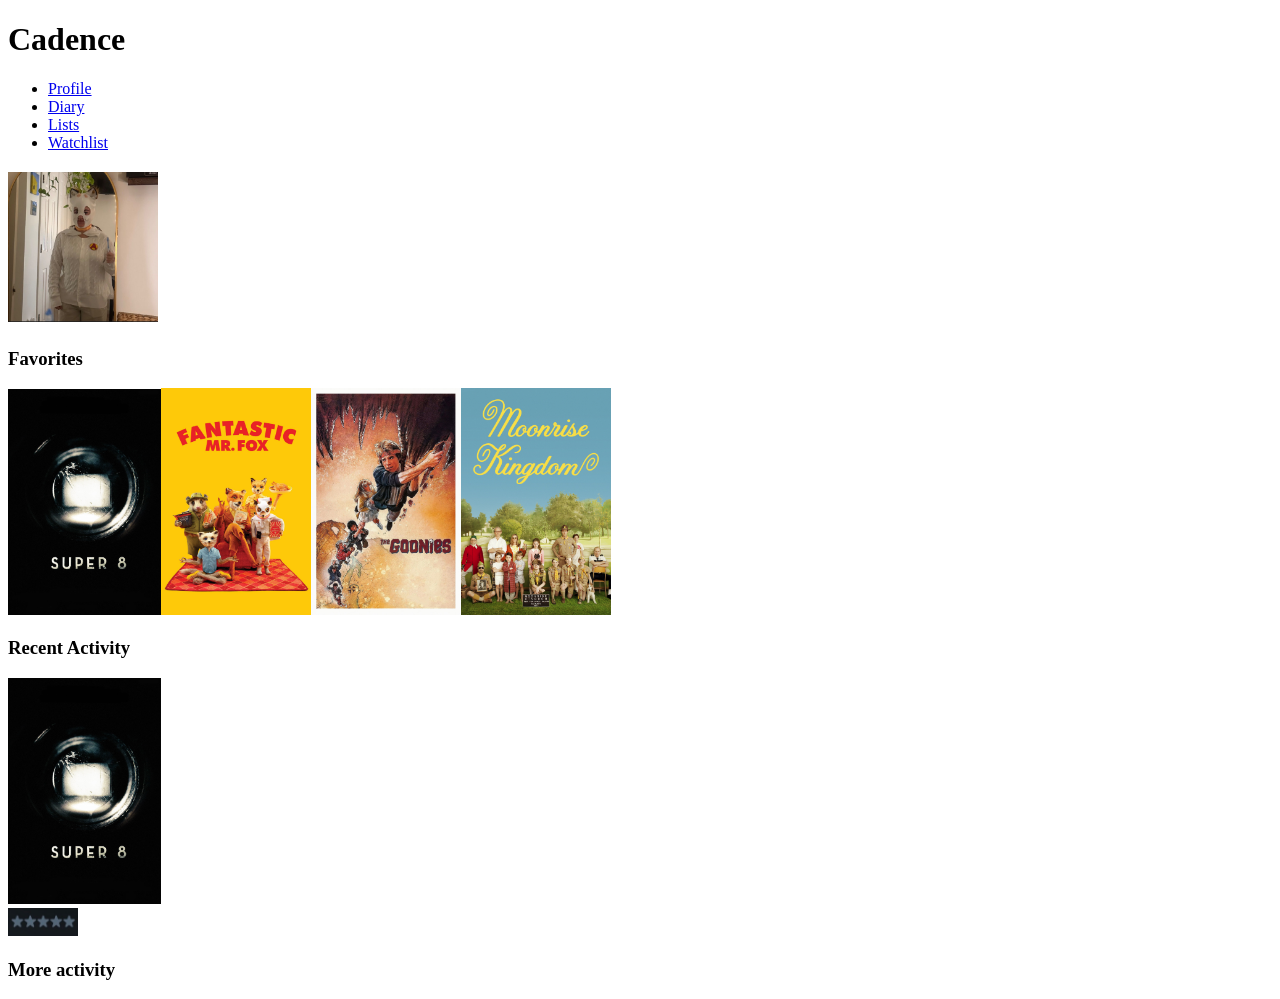
<file: Index.html>
<!doctype html>
<html lang="en">
  <head>
      <title>Letterboxd</title>
    </head>
    <body>


    <h1>Cadence</h1>
      <ul>
        <li><a href="Profile.html">Profile</a></li>
        <li><a href="Diary.html">Diary</a></li>
        <li><a href="Lists.html">Lists</a></li>
        <li><a href="Watchlist.html">Watchlist</a></li>
      </ul>

    <h2><img src="Photos/Profilepic.jpeg" alt="profile picture of me dressed up in the fantastic mr. fox costume" width="150" height="150"></h2>
  
    <h3>Favorites</h3>
    <p><img src="Photos/Super8.jpeg" alt="movie poster of a super 8 film camera film lens" width="153"><img src="Photos/FantasticMrFox.jpeg" alt="movie poster with yellow and red and foxs and other animals with food on a carpet" width="150"><img src="Photos/TheGoonies.jpeg" alt="movie poster of a super 8 film camera film lens" width="150"><img src="Photos/MoonriseKingdom.jpeg" alt="movie poster of the outdoors with boy scouts and a family " width="150"></p>

    <h3>Recent Activity</h3>
    <p><img src="Photos/Super8.jpeg" alt="movie poster of a super 8 film camera film lens" width="153"><br><img src="Photos/Stars.jpeg" alt="5 star rating" width="70">

    <h3>More activity</h3>


    </body>
</html>
</file>
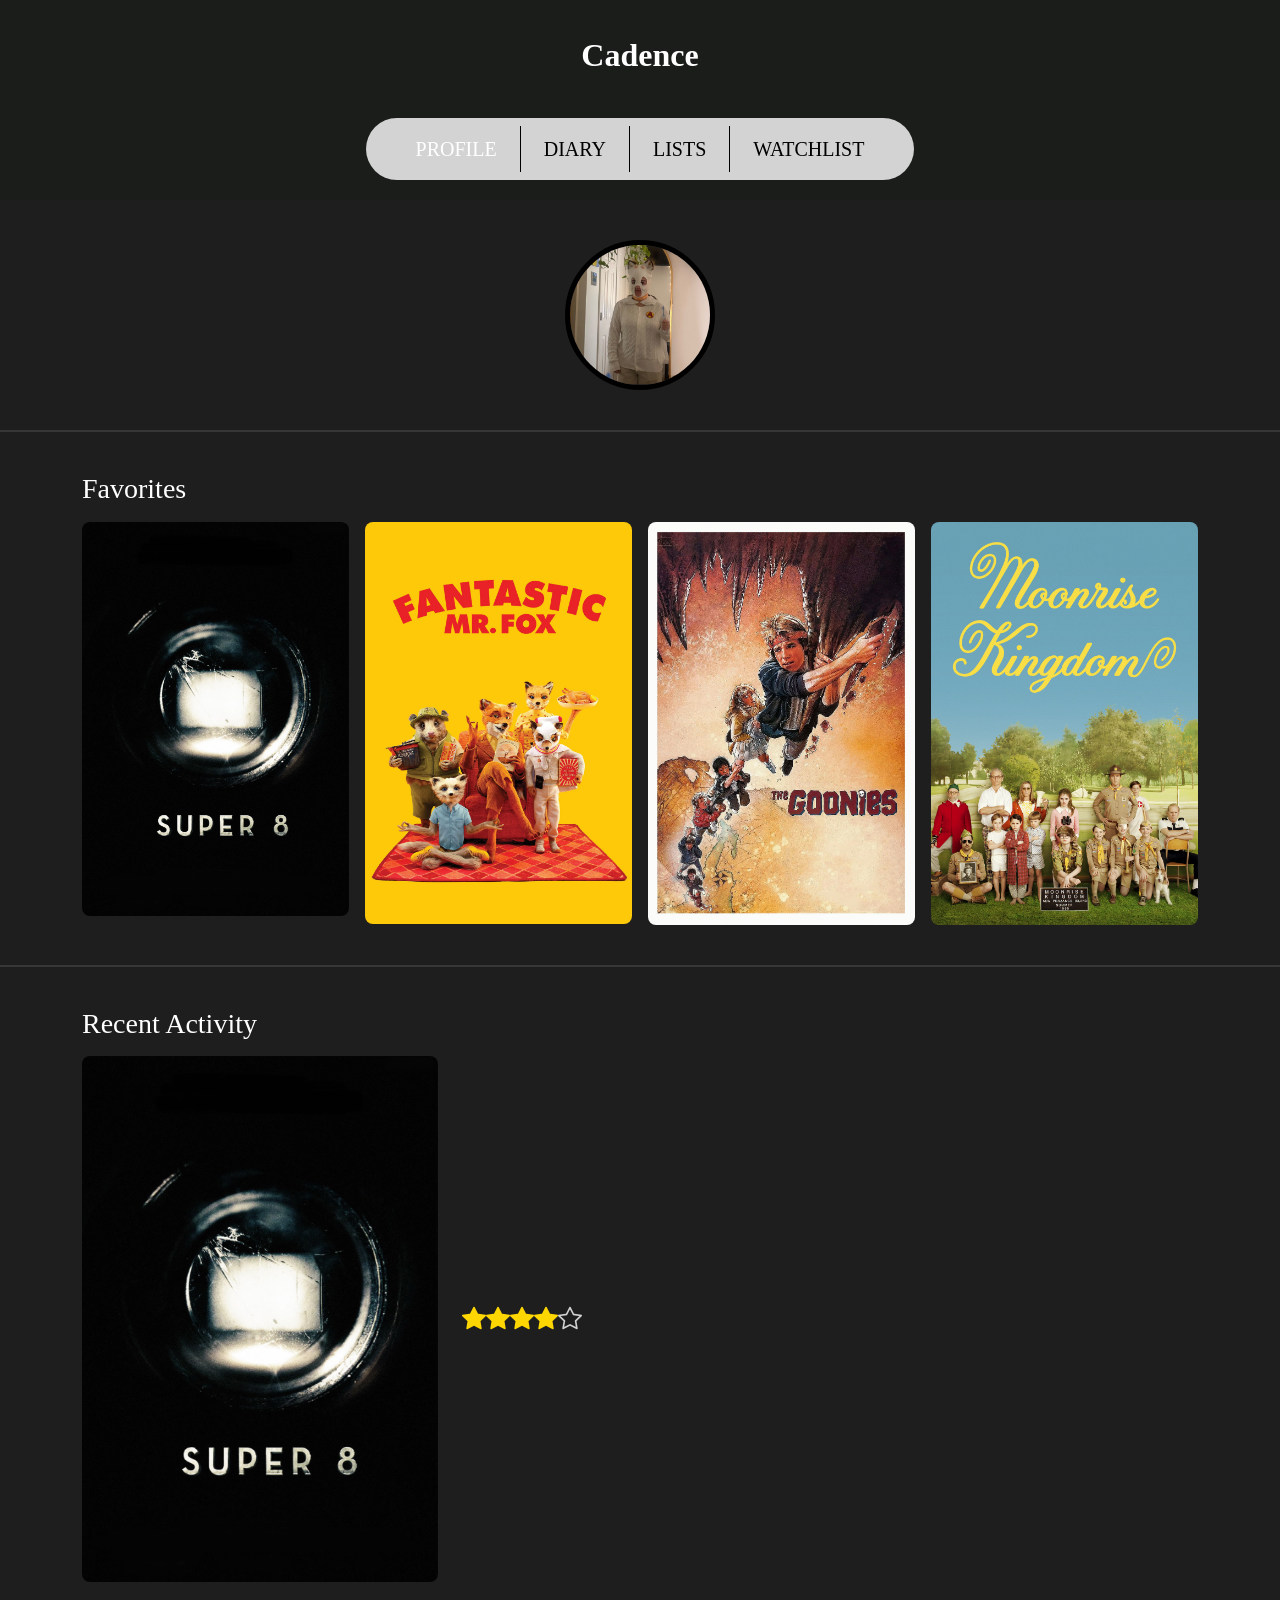
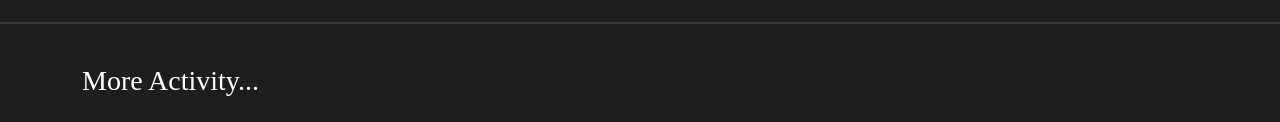
<file: index.html>
<!doctype html>
<html lang="en">
  <head>

    <!--
    AI Use Disclosure:
    Tool(s): ChatGPT (free version)
    Purpose: Helped explain Bootstrap grid behavior and suggested layout options.
    Human Role: I selected which suggestions to use, modified the layout, and verified responsiveness manually.
    -->

    <meta charset="utf-8">
    <meta name="viewport" content="width=device-width, initial-scale=1">
    <meta name="description" content="a movie reviewing website">
    <meta name="author" content="cadence newman">
    <title>Letterboxd</title>

   <!-- Bootstrap v5.3.8 -->
   <!-- LOAD BOOTSTRAP CSS - DO NOT DELETE -->
    <link href="https://cdn.jsdelivr.net/npm/bootstrap@5.3.8/dist/css/bootstrap.min.css" rel="stylesheet" integrity="sha384-sRIl4kxILFvY47J16cr9ZwB07vP4J8+LH7qKQnuqkuIAvNWLzeN8tE5YBujZqJLB" crossorigin="anonymous">
    <!-- Bootstrap Icons -->
    <link rel="stylesheet" href="https://cdn.jsdelivr.net/npm/bootstrap-icons@1.11.1/font/bootstrap-icons.css">
   <!-- END LOADING BOOTSTRAP CSS -->
    
   <!-- Custom styles - add your own CSS to this stylesheet -->
    <link href="style.css" rel="stylesheet">
  </head>
  <body>

<header>
  <div class="container text-center py-3">
    <h1><b>Cadence</b></h1>
  </div>

  <nav class="navbar navbar-expand-lg navbar-light custom-nav">
    <div class="container justify-content-center">

      <button class="navbar-toggler" type="button" data-bs-toggle="collapse" data-bs-target="#navbarText">

        <span class="navbar-toggler-icon"></span>
      </button>

      <div class="collapse navbar-collapse" id="navbarText">
        <ul class="navbar-nav text-center">
          <li class="nav-item"><a class="nav-link active" href="#">Profile</a></li>
          <li class="nav-item"><a class="nav-link" href="#">Diary</a></li>
          <li class="nav-item"><a class="nav-link" href="#">Lists</a></li>
          <li class="nav-item"><a class="nav-link" href="#">Watchlist</a></li>
        </ul>
      </div>
    </div>
  </nav>
</header>

<!-- Profile -->
<div class="container text-center">
  <img src="Photosone/Profilepic.jpeg" class="profile-pic" alt="profile picture">
</div>

<hr class="divider">

<!-- Favorites -->
<div class="container my-4">
  <h2 class="mb-3">Favorites</h2>

  <div class="row g-3">
    <div class="col-6 col-md-4 col-lg-3">
      <img src="Photosone/Super8.jpeg" class="img-fluid" alt="">
    </div>

    <div class="col-6 col-md-4 col-lg-3">
      <img src="Photosone/FantasticMrFox.jpeg" class="img-fluid" alt="">
    </div>

    <div class="col-6 col-md-4 col-lg-3">
      <img src="Photosone/TheGoonies.jpeg" class="img-fluid" alt="">
    </div>

    <div class="col-6 col-md-4 col-lg-3">
      <img src="Photosone/MoonriseKingdom.jpeg" class="img-fluid" alt="">
    </div>
  </div>
</div>

<hr class="divider">

<!-- Recent Activity -->
<div class="container my-4">
  <h3 class="mb-3">Recent Activity</h3>

  <div class="row align-items-center">
    <div class="col-12 col-md-4">
      <img src="Photosone/Super8.jpeg" class="img-fluid" alt="">
    </div>

    <div class="col-12 col-md-8 d-flex align-items-center">
     <i class="bi bi-star-fill" style="color: gold; font-size: 24px;"></i>
     <i class="bi bi-star-fill" style="color: gold; font-size: 24px;"></i>
     <i class="bi bi-star-fill" style="color: gold; font-size: 24px;"></i>
     <i class="bi bi-star-fill" style="color: gold; font-size: 24px;"></i>
     <i class="bi bi-star" style="color: lightgray; font-size: 24px;"></i>
    </div>
  </div>
</div>

<hr class="divider">

<!-- More Activity -->
<div class="container my-4">
  <h3>More Activity...</h3>
</div>

<!-- LOAD BOOTSTRAP JAVASCRIPT - DO NOT DELETE -->
<script src="https://cdn.jsdelivr.net/npm/bootstrap@5.3.8/dist/js/bootstrap.bundle.min.js" integrity="sha384-FKyoEForCGlyvwx9Hj09JcYn3nv7wiPVlz7YYwJrWVcXK/BmnVDxM+D2scQbITxI" crossorigin="anonymous"></script>
<!-- END LOADING BOOTSTRAP JAVASCRIPT -->

  </body>
</html>
</file>
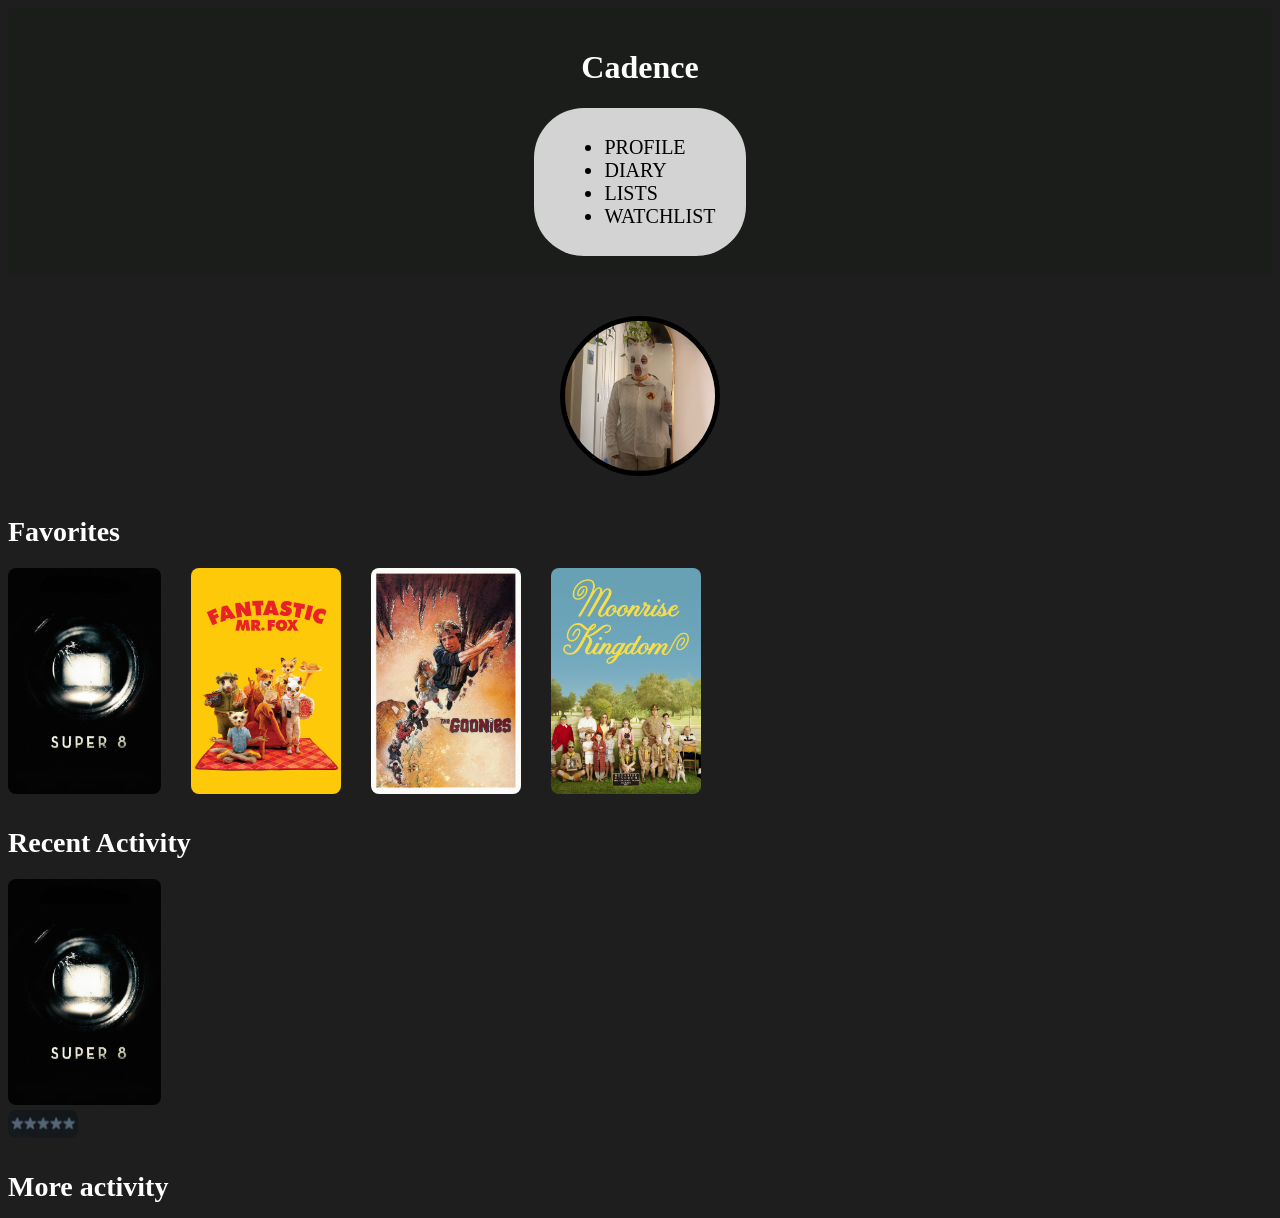
<file: letterboxd.html>
<!doctype html>
<html lang="en">
  <head>
      <title>Letterboxd</title>
      <link href="style.css" rel="stylesheet">
    </head>
   
    <body>

    <header>
      <div class="container text-center">
        <h1><b>Cadence</b></h1>

      <nav class="navbar">
         <ul>
            <li><a href="#">Profile</a></li>
            <li><a href="#">Diary</a></li>
            <li><a href="#">Lists</a></li>
            <li><a href="#">Watchlist</a></li>
         </ul>
      </nav>
      </div>
    </header>

    <h2><img src="Photos/Profilepic.jpeg" class="profile-pic" alt="profile picture of me dressed up in the fantastic mr. fox costume" width="150" height="150"></h2>
  
    <h3>Favorites</h3>
    <p><img class="spaced-img" src="Photos/Super8.jpeg" alt="movie poster of a super 8 film camera film lens" width="153"><img class="spaced-img" src="Photos/FantasticMrFox.jpeg" alt="movie poster with yellow and red and foxs and other animals with food on a carpet" width="150"><img class="spaced-img" src="Photos/TheGoonies.jpeg" alt="movie poster of a super 8 film camera film lens" width="150"><img class="spaced-img" src="Photos/MoonriseKingdom.jpeg" alt="movie poster of the outdoors with boy scouts and a family " width="150"></p>

    <h3>Recent Activity</h3>
    <p><img src="Photos/Super8.jpeg" alt="movie poster of a super 8 film camera film lens" width="153"><br><img src="Photos/Stars.jpeg" alt="5 star rating" width="70">

    <h3>More activity</h3>


    </body>
</html>
</file>
<file: style.css>
/* ADD YOUR CUSTOM CSS TO THIS FILE BELOW */
body {
	background-color: #1F1E1E;
	font-family: "Times New Roman", Times, serif;
	font-size: 20px
}

header {
	background-color: #1A1D1A;
	padding-top: 20px;
}

header::after {
	content: '';
	display: table;
	clear: both;
}

.divider {
	border: none;
	height: 2px;
	background-color: grey;
	margin: 40px auto;
	width: 100%;
}

.navbar {
	background-color: lightgrey;
	border-radius: 50px;
	width: fit-content;
	margin: 20px auto;
	padding: 8px 30px;
}

.navbar .nav-link.active {
	color: white;   
}

.navbar a {
	color: black;
}

.navbar-nav .nav-item:not(:last-child) {
  border-right: 1px solid black;
  padding-right: 15px;           
  margin-right: 15px;            
}

nav ul li a {
	color: white;
	text-decoration: none;
	text-transform: uppercase;
	font-size: 20px;
}

nav ul li a:hover {
	color: grey;
}

h1 {
  color: white;
  font-size: 32px;
  text-align: center;
}

h2 {
  color: white;
  font-size: 28px;
  text-align: left;
}

h3 {
  color: white;
  font-size: 28px;
  text-align: left;
}

.spaced-img {
	margin-right: 30px;
}

.profile-pic {
	height: 150px;
	width: 150px;
	display: block;
	margin: 40px auto;
	border: 5px solid black;
	border-radius: 50%;
}

img {
  border-radius: 8px;
}

h3 {
  margin-bottom: 15px;
}
</file>
